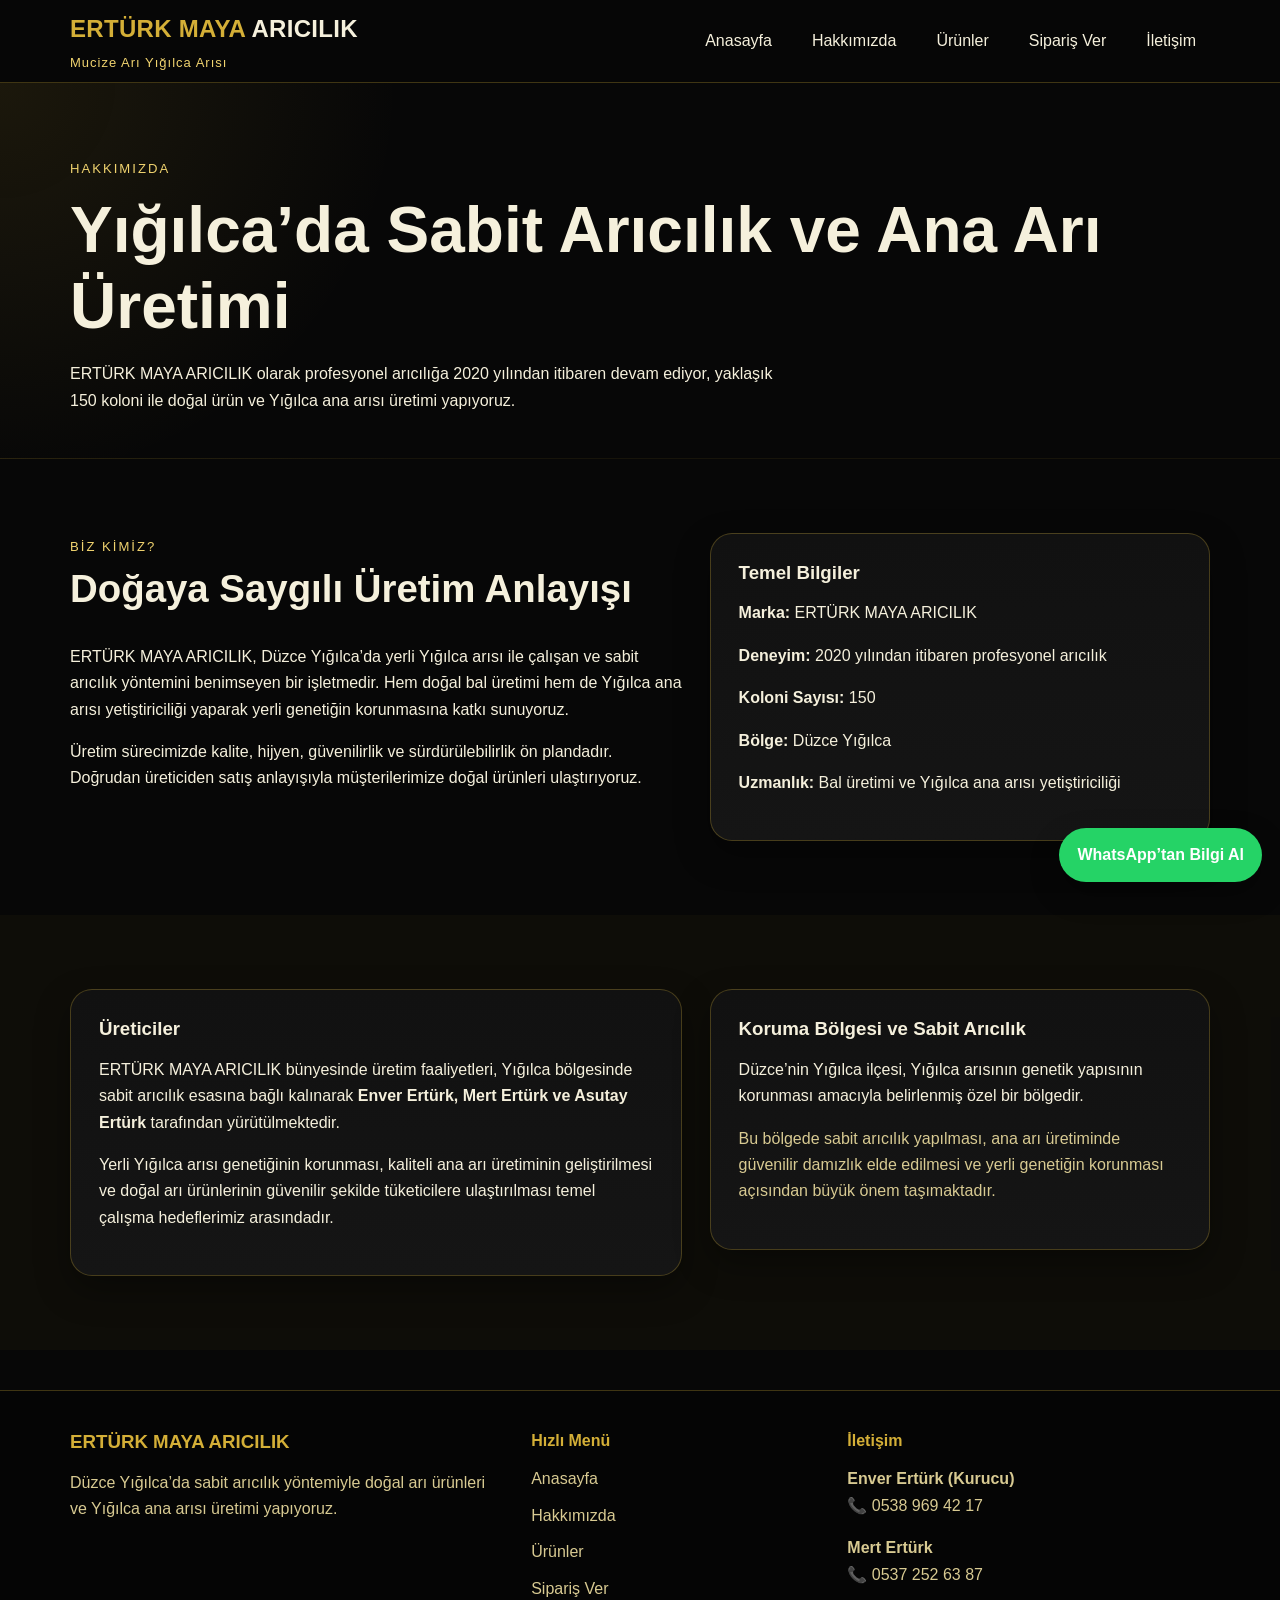
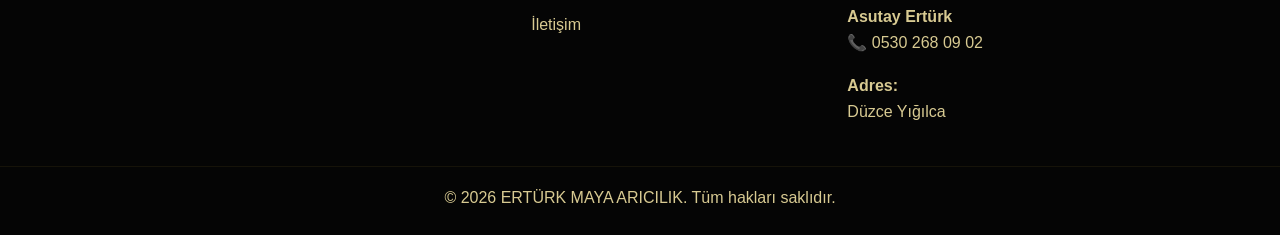
<file: hakkimizda.html>
<!DOCTYPE html>
<html lang="tr">
<head>
<meta charset="UTF-8" />
<meta name="viewport" content="width=device-width, initial-scale=1.0" />
<title>ERTÜRK MAYA ARICILIK | Yığılca Ana Arısı Ve Doğal Arı Ürünleri</title>
<meta name="description" content="Düzce Yığılca’da sabit arıcılık yöntemiyle üretilen doğal kestane balı, orman gülü balı ve Yığılca ana arısı satışı. Doğrudan üreticisinden güvenilir arı ürünleri." />
<meta name="keywords" content="Yığılca ana arısı, Yığılca arısı, kestane balı Yığılca, orman gülü balı, ana arı satışı, Düzce ana arı, yerli ana arı, ERTÜRK MAYA ARICILIK" />
<link rel="icon" type="image/x-icon" href="favicon.ico" />
<link rel="stylesheet" href="style.css" />
</head>
<body>

<header class="site-header">
  <div class="container nav-wrap">
    <div class="logo-box">
      <a class="logo" href="index.html">ERTÜRK MAYA <span>ARICILIK</span></a>
      <div class="logo-slogan">Mucize Arı Yığılca Arısı</div>
    </div>
    <nav>
      <ul class="nav-links">
        <li><a href="index.html">Anasayfa</a></li>
        <li><a href="hakkimizda.html">Hakkımızda</a></li>
        <li><a href="urunler.html">Ürünler</a></li>
        <li><a href="siparis.html">Sipariş Ver</a></li>
        <li><a href="iletisim.html">İletişim</a></li>
      </ul>
    </nav>
  </div>
</header>

<main class="page-main">
  <section class="page-hero">
    <div class="container">
      <span class="eyebrow">Hakkımızda</span>
      <h1>Yığılca’da Sabit Arıcılık ve Ana Arı Üretimi</h1>
      <p>ERTÜRK MAYA ARICILIK olarak profesyonel arıcılığa 2020 yılından itibaren devam ediyor, yaklaşık 150 koloni ile doğal ürün ve Yığılca ana arısı üretimi yapıyoruz.</p>
    </div>
  </section>

  <section class="section">
    <div class="container two-col">
      <div>
        <div class="section-title left">
          <span>Biz Kimiz?</span>
          <h2>Doğaya Saygılı Üretim Anlayışı</h2>
        </div>
        <p>ERTÜRK MAYA ARICILIK, Düzce Yığılca’da yerli Yığılca arısı ile çalışan ve sabit arıcılık yöntemini benimseyen bir işletmedir. Hem doğal bal üretimi hem de Yığılca ana arısı yetiştiriciliği yaparak yerli genetiğin korunmasına katkı sunuyoruz.</p>
        <p>Üretim sürecimizde kalite, hijyen, güvenilirlik ve sürdürülebilirlik ön plandadır. Doğrudan üreticiden satış anlayışıyla müşterilerimize doğal ürünleri ulaştırıyoruz.</p>
      </div>
      <div class="info-box">
        <h3>Temel Bilgiler</h3>
        <p><strong>Marka:</strong> ERTÜRK MAYA ARICILIK</p>
        <p><strong>Deneyim:</strong> 2020 yılından itibaren profesyonel arıcılık</p>
        <p><strong>Koloni Sayısı:</strong> 150</p>
        <p><strong>Bölge:</strong> Düzce Yığılca</p>
        <p><strong>Uzmanlık:</strong> Bal üretimi ve Yığılca ana arısı yetiştiriciliği</p>
      </div>
    </div>
  </section>

  <section class="section section-alt">
    <div class="container two-col">
      <div class="info-box">
        <h3>Üreticiler</h3>
        <p>ERTÜRK MAYA ARICILIK bünyesinde üretim faaliyetleri, Yığılca bölgesinde sabit arıcılık esasına bağlı kalınarak <strong>Enver Ertürk, Mert Ertürk ve Asutay Ertürk</strong> tarafından yürütülmektedir.</p>
        <p>Yerli Yığılca arısı genetiğinin korunması, kaliteli ana arı üretiminin geliştirilmesi ve doğal arı ürünlerinin güvenilir şekilde tüketicilere ulaştırılması temel çalışma hedeflerimiz arasındadır.</p>
      </div>
      <div class="info-box">
        <h3>Koruma Bölgesi ve Sabit Arıcılık</h3>
        <p>Düzce’nin Yığılca ilçesi, Yığılca arısının genetik yapısının korunması amacıyla belirlenmiş özel bir bölgedir.</p>
        <p class="muted">Bu bölgede sabit arıcılık yapılması, ana arı üretiminde güvenilir damızlık elde edilmesi ve yerli genetiğin korunması açısından büyük önem taşımaktadır.</p>
      </div>
    </div>
  </section>
</main>

<footer class="site-footer">
  <div class="container footer-grid">
    <div>
      <h3>ERTÜRK MAYA ARICILIK</h3>
      <p>Düzce Yığılca’da sabit arıcılık yöntemiyle doğal arı ürünleri ve Yığılca ana arısı üretimi yapıyoruz.</p>
    </div>
    <div>
      <h4>Hızlı Menü</h4>
      <ul>
        <li><a href="index.html">Anasayfa</a></li>
        <li><a href="hakkimizda.html">Hakkımızda</a></li>
        <li><a href="urunler.html">Ürünler</a></li>
        <li><a href="siparis.html">Sipariş Ver</a></li>
        <li><a href="iletisim.html">İletişim</a></li>
      </ul>
    </div>
    <div>
      <h4>İletişim</h4>
       <p><strong>Enver Ertürk (Kurucu)</strong><br>📞 0538 969 42 17</p>
      <p><strong>Mert Ertürk</strong><br>📞 0537 252 63 87</p>
      <p><strong>Asutay Ertürk</strong><br>📞 0530 268 09 02</p>
      <p><strong>Adres:</strong><br>Düzce Yığılca</p>
    </div>
  </div>
  <div class="copyright">© 2026 ERTÜRK MAYA ARICILIK. Tüm hakları saklıdır.</div>
</footer>
<a class="whatsapp-float" href="https://wa.me/905372526387?text=Merhaba,%20ERT%C3%9CRK%20MAYA%20ARICILIK%20bilgi%20almak%20istiyorum." target="_blank">WhatsApp’tan Bilgi Al</a>

</body>
</html>
</file>
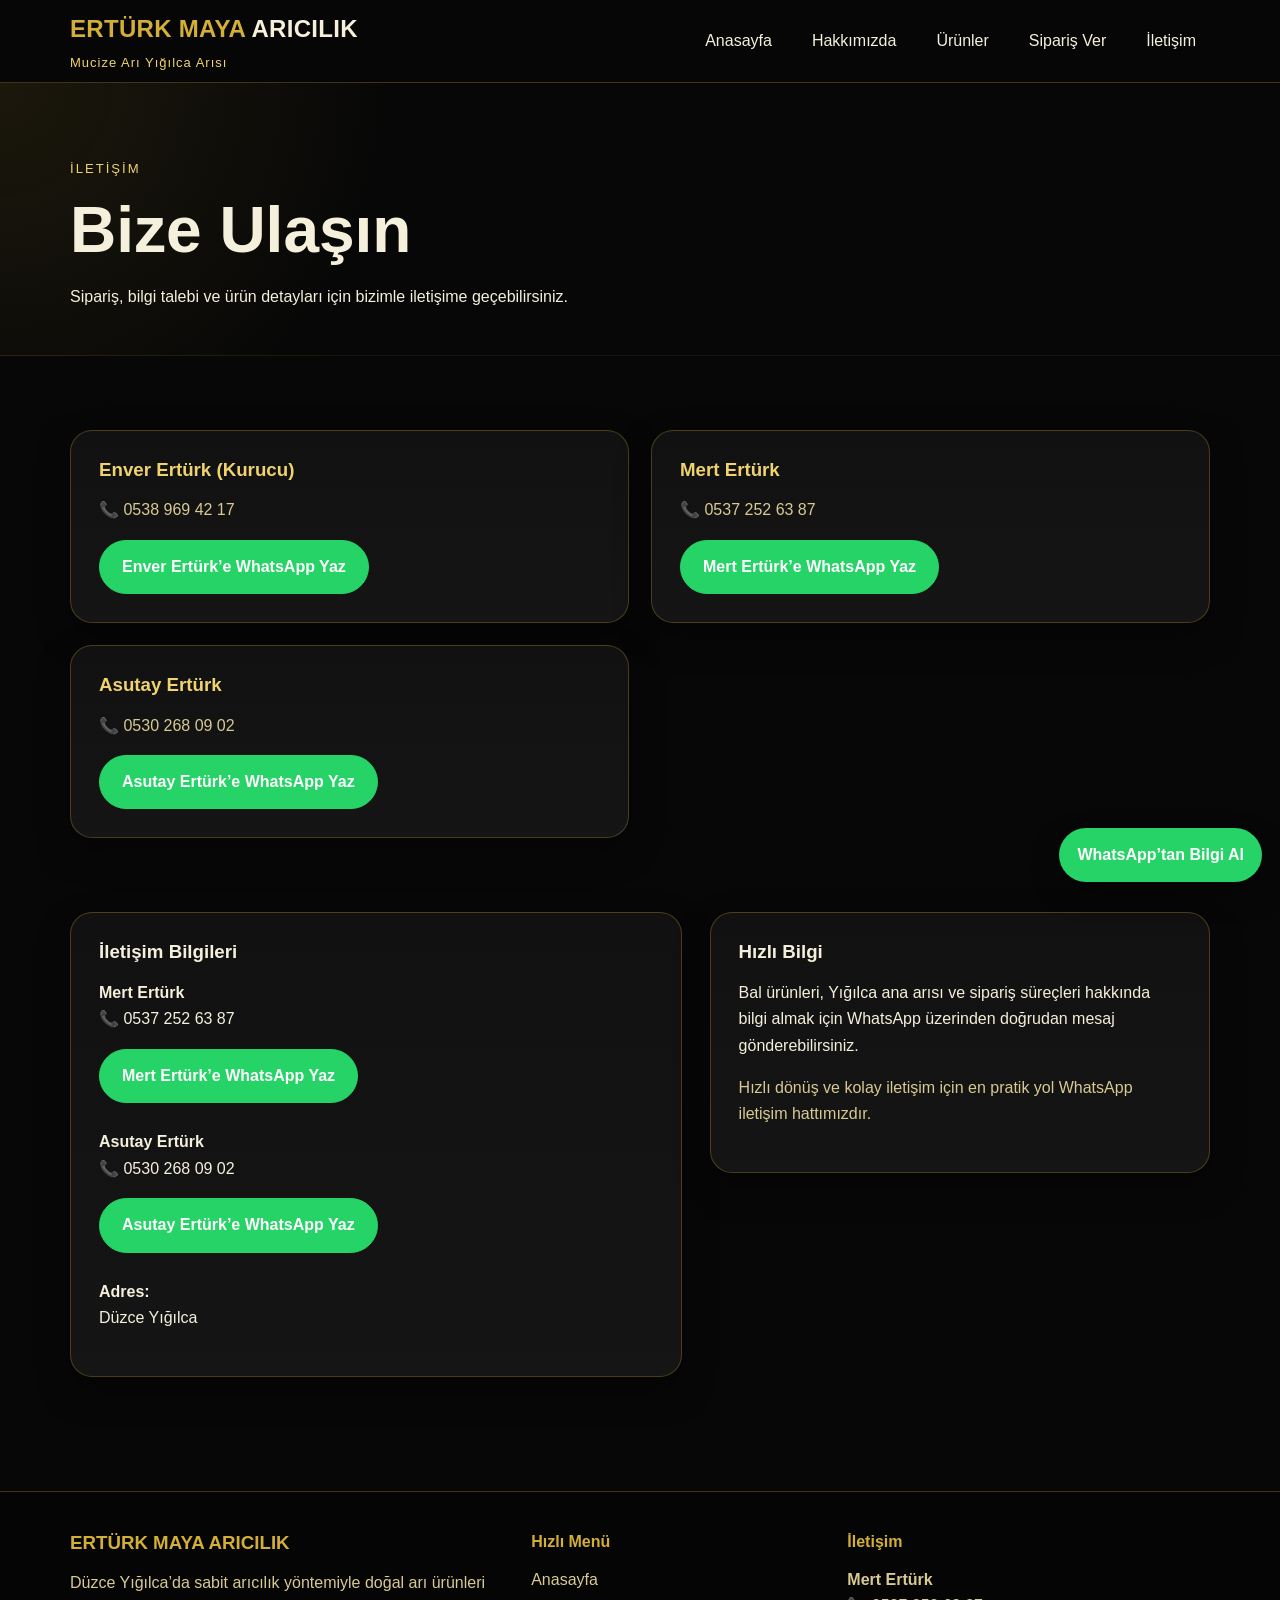
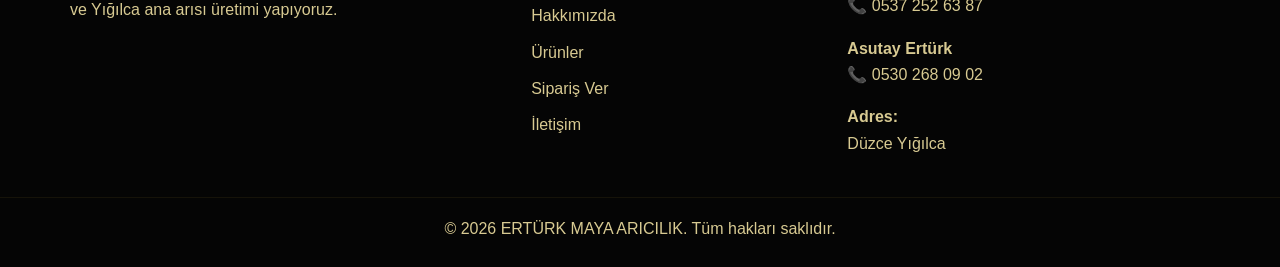
<file: iletisim.html>
<!DOCTYPE html>
<html lang="tr">
<head>
<meta charset="UTF-8" />
<meta name="viewport" content="width=device-width, initial-scale=1.0" />
<title>ERTÜRK MAYA ARICILIK | Yığılca Ana Arısı Ve Doğal Arı Ürünleri</title>
<meta name="description" content="Düzce Yığılca’da sabit arıcılık yöntemiyle üretilen doğal kestane balı, orman gülü balı ve Yığılca ana arısı satışı. Doğrudan üreticisinden güvenilir arı ürünleri." />
<meta name="keywords" content="Yığılca ana arısı, Yığılca arısı, kestane balı Yığılca, orman gülü balı, ana arı satışı, Düzce ana arı, yerli ana arı, ERTÜRK MAYA ARICILIK" />
<link rel="icon" type="image/x-icon" href="favicon.ico" />
<link rel="stylesheet" href="style.css" />
</head>
<body>

<header class="site-header">
  <div class="container nav-wrap">
    <div class="logo-box">
      <a class="logo" href="index.html">ERTÜRK MAYA <span>ARICILIK</span></a>
      <div class="logo-slogan">Mucize Arı Yığılca Arısı</div>
    </div>
    <nav>
      <ul class="nav-links">
        <li><a href="index.html">Anasayfa</a></li>
        <li><a href="hakkimizda.html">Hakkımızda</a></li>
        <li><a href="urunler.html">Ürünler</a></li>
        <li><a href="siparis.html">Sipariş Ver</a></li>
        <li><a href="iletisim.html">İletişim</a></li>
      </ul>
    </nav>
  </div>
</header>

<main class="page-main">
  <section class="page-hero">
    <div class="container">
      <span class="eyebrow">İletişim</span>
      <h1>Bize Ulaşın</h1>
      <p>Sipariş, bilgi talebi ve ürün detayları için bizimle iletişime geçebilirsiniz.</p>
    </div>
  </section>

  <section class="section">
    <div class="container">
      <div class="contact-grid">
        <div class="contact-person-box">
          <h3>Enver Ertürk (Kurucu)</h3>
          <p>📞 0538 969 42 17</p>
           <a class="btn btn-whatsapp" href="https://wa.me/905389694217?text=Merhaba,%20ERT%C3%9CRK%20MAYA%20ARICILIK%20bilgi%20almak%20istiyorum." target="_blank">Enver Ertürk’e WhatsApp Yaz</a>
          </div>
          <div class="contact-person-box">
          <h3>Mert Ertürk</h3>
          <p>📞 0537 252 63 87</p>
          <a class="btn btn-whatsapp" href="https://wa.me/905372526387?text=Merhaba,%20ERT%C3%9CRK%20MAYA%20ARICILIK%20bilgi%20almak%20istiyorum." target="_blank">Mert Ertürk’e WhatsApp Yaz</a>
        </div>
        <div class="contact-person-box">
          <h3>Asutay Ertürk</h3>
          <p>📞 0530 268 09 02</p>
          <a class="btn btn-whatsapp" href="https://wa.me/905302680902?text=Merhaba,%20ERT%C3%9CRK%20MAYA%20ARICILIK%20bilgi%20almak%20istiyorum." target="_blank">Asutay Ertürk’e WhatsApp Yaz</a>
        </div>
      </div>

      <div class="section" style="padding-bottom:0">
        <div class="two-col">
          <div class="info-box">
            <h3>İletişim Bilgileri</h3>
            <p><strong>Mert Ertürk</strong><br>📞 0537 252 63 87</p>
            <a class="btn btn-whatsapp" href="https://wa.me/905372526387?text=Merhaba,%20ERT%C3%9CRK%20MAYA%20ARICILIK%20bilgi%20almak%20istiyorum." target="_blank">Mert Ertürk’e WhatsApp Yaz</a>
            <br><br>
            <p><strong>Asutay Ertürk</strong><br>📞 0530 268 09 02</p>
            <a class="btn btn-whatsapp" href="https://wa.me/905302680902?text=Merhaba,%20ERT%C3%9CRK%20MAYA%20ARICILIK%20bilgi%20almak%20istiyorum." target="_blank">Asutay Ertürk’e WhatsApp Yaz</a>
            <br><br>
            <p><strong>Adres:</strong><br>Düzce Yığılca</p>
          </div>

          <div class="highlight-box">
            <h3>Hızlı Bilgi</h3>
            <p>Bal ürünleri, Yığılca ana arısı ve sipariş süreçleri hakkında bilgi almak için WhatsApp üzerinden doğrudan mesaj gönderebilirsiniz.</p>
            <p class="muted">Hızlı dönüş ve kolay iletişim için en pratik yol WhatsApp iletişim hattımızdır.</p>
          </div>
        </div>
      </div>
    </div>
  </section>
</main>

<footer class="site-footer">
  <div class="container footer-grid">
    <div>
      <h3>ERTÜRK MAYA ARICILIK</h3>
      <p>Düzce Yığılca’da sabit arıcılık yöntemiyle doğal arı ürünleri ve Yığılca ana arısı üretimi yapıyoruz.</p>
    </div>
    <div>
      <h4>Hızlı Menü</h4>
      <ul>
        <li><a href="index.html">Anasayfa</a></li>
        <li><a href="hakkimizda.html">Hakkımızda</a></li>
        <li><a href="urunler.html">Ürünler</a></li>
        <li><a href="siparis.html">Sipariş Ver</a></li>
        <li><a href="iletisim.html">İletişim</a></li>
      </ul>
    </div>
    <div>
      <h4>İletişim</h4>
      <p><strong>Mert Ertürk</strong><br>📞 0537 252 63 87</p>
      <p><strong>Asutay Ertürk</strong><br>📞 0530 268 09 02</p>
      <p><strong>Adres:</strong><br>Düzce Yığılca</p>
    </div>
  </div>
  <div class="copyright">© 2026 ERTÜRK MAYA ARICILIK. Tüm hakları saklıdır.</div>
</footer>
<a class="whatsapp-float" href="https://wa.me/905372526387?text=Merhaba,%20ERT%C3%9CRK%20MAYA%20ARICILIK%20bilgi%20almak%20istiyorum." target="_blank">WhatsApp’tan Bilgi Al</a>

</body>
</html>
</file>
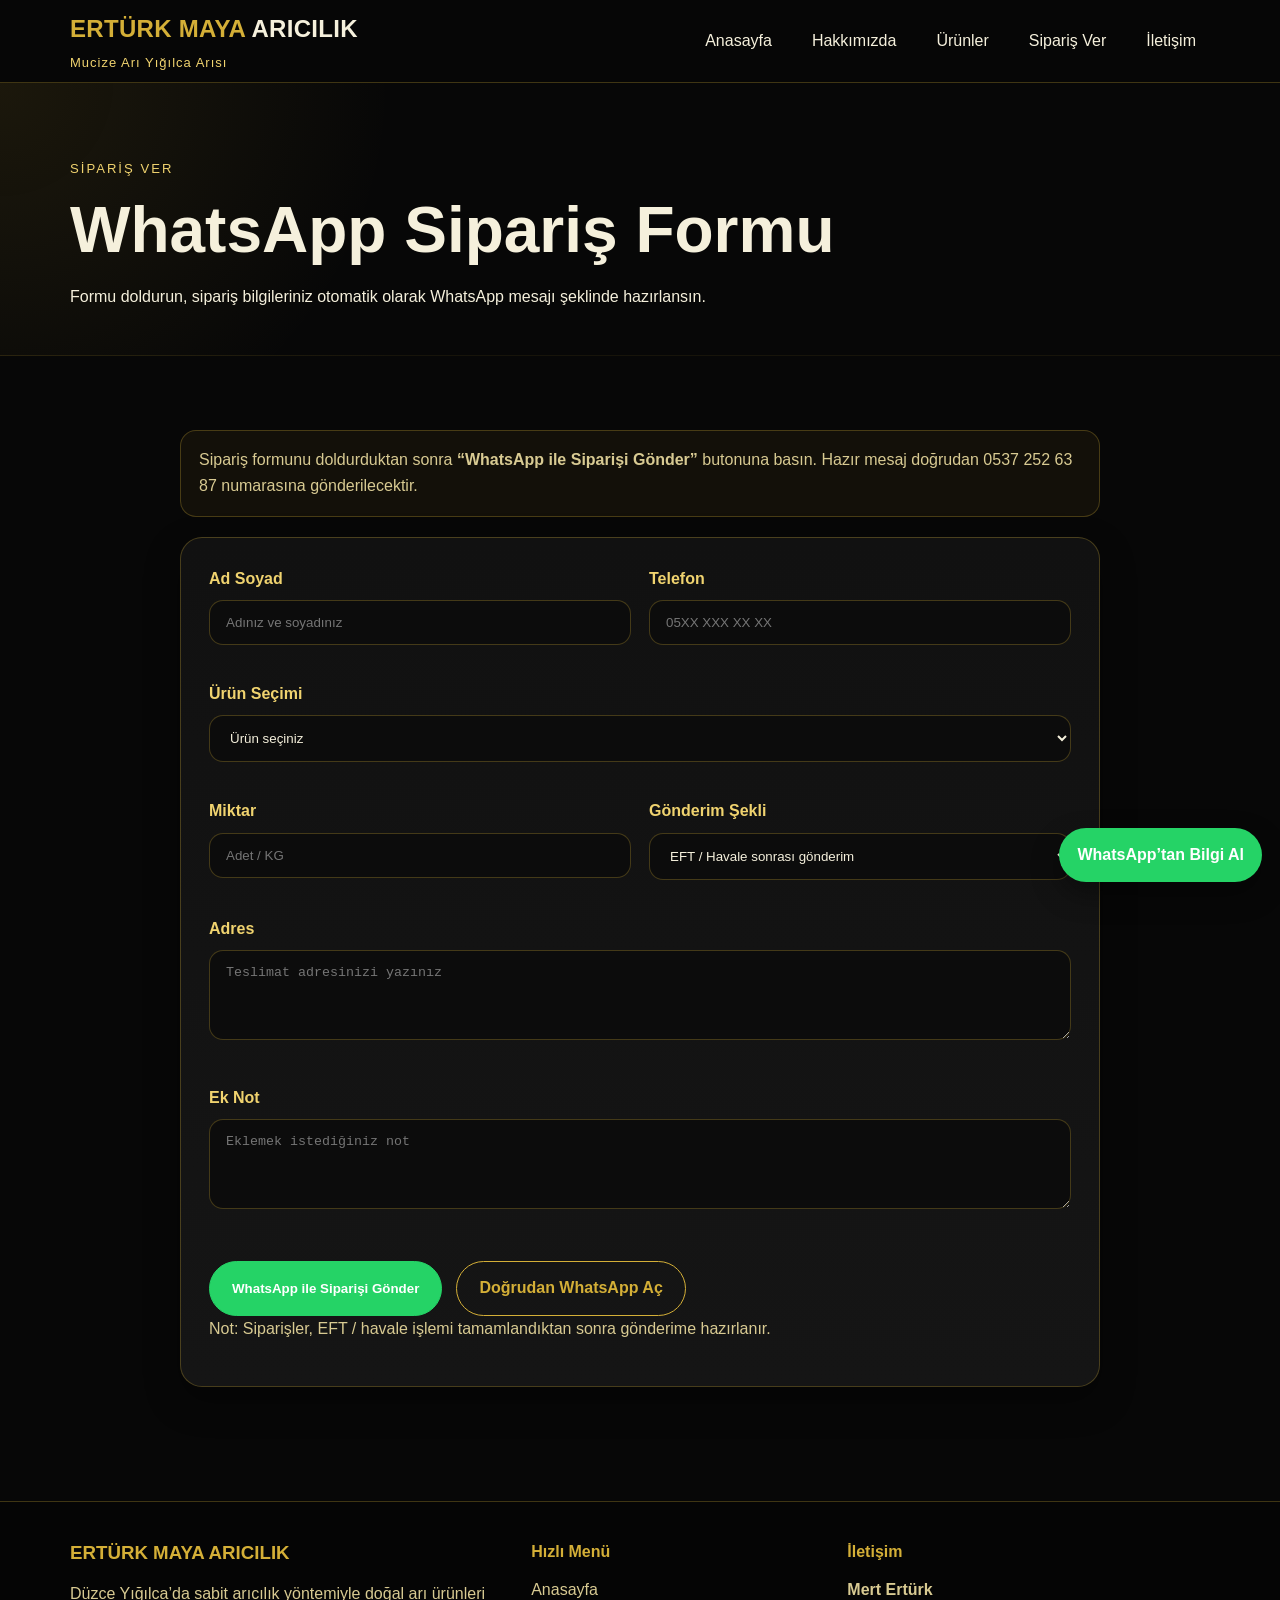
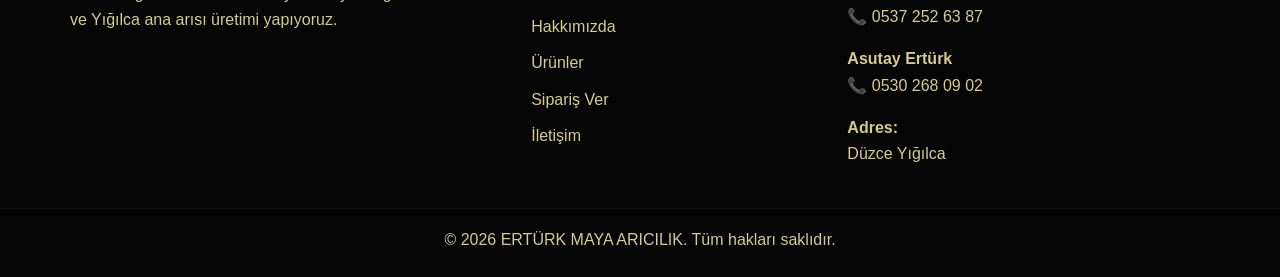
<file: siparis.html>
<!DOCTYPE html>
<html lang="tr">
<head>
<meta charset="UTF-8" />
<meta name="viewport" content="width=device-width, initial-scale=1.0" />
<title>ERTÜRK MAYA ARICILIK | Yığılca Ana Arısı Ve Doğal Arı Ürünleri</title>
<meta name="description" content="Düzce Yığılca’da sabit arıcılık yöntemiyle üretilen doğal kestane balı, orman gülü balı ve Yığılca ana arısı satışı. Doğrudan üreticisinden güvenilir arı ürünleri." />
<meta name="keywords" content="Yığılca ana arısı, Yığılca arısı, kestane balı Yığılca, orman gülü balı, ana arı satışı, Düzce ana arı, yerli ana arı, ERTÜRK MAYA ARICILIK" />
<link rel="icon" type="image/x-icon" href="favicon.ico" />
<link rel="stylesheet" href="style.css" />
</head>
<body>

<header class="site-header">
  <div class="container nav-wrap">
    <div class="logo-box">
      <a class="logo" href="index.html">ERTÜRK MAYA <span>ARICILIK</span></a>
      <div class="logo-slogan">Mucize Arı Yığılca Arısı</div>
    </div>
    <nav>
      <ul class="nav-links">
        <li><a href="index.html">Anasayfa</a></li>
        <li><a href="hakkimizda.html">Hakkımızda</a></li>
        <li><a href="urunler.html">Ürünler</a></li>
        <li><a href="siparis.html">Sipariş Ver</a></li>
        <li><a href="iletisim.html">İletişim</a></li>
      </ul>
    </nav>
  </div>
</header>

<main class="page-main">
  <section class="page-hero">
    <div class="container">
      <span class="eyebrow">Sipariş Ver</span>
      <h1>WhatsApp Sipariş Formu</h1>
      <p>Formu doldurun, sipariş bilgileriniz otomatik olarak WhatsApp mesajı şeklinde hazırlansın.</p>
    </div>
  </section>

  <section class="section">
    <div class="container form-wrap">
      <div class="notice">
        Sipariş formunu doldurduktan sonra <strong>“WhatsApp ile Siparişi Gönder”</strong> butonuna basın. Hazır mesaj doğrudan 0537 252 63 87 numarasına gönderilecektir.
      </div>

      <form class="order-form">
        <div class="form-grid">
          <div class="form-group">
            <label for="adsoyad">Ad Soyad</label>
            <input id="adsoyad" type="text" placeholder="Adınız ve soyadınız" required />
          </div>
          <div class="form-group">
            <label for="telefon">Telefon</label>
            <input id="telefon" type="tel" placeholder="05XX XXX XX XX" required />
          </div>

          <div class="form-group full">
            <label for="urun">Ürün Seçimi</label>
            <select id="urun" required>
              <option value="">Ürün seçiniz</option>
              <option>Kestane Balı</option>
              <option>Orman Gülü Balı</option>
              <option>Yığılca Ana Arısı</option>
            </select>
          </div>

          <div class="form-group">
            <label for="miktar">Miktar</label>
            <input id="miktar" type="number" min="1" placeholder="Adet / KG" required />
          </div>

          <div class="form-group">
            <label for="teslimat">Gönderim Şekli</label>
            <select id="teslimat">
              <option>EFT / Havale sonrası gönderim</option>
            </select>
          </div>

          <div class="form-group full">
            <label for="adres">Adres</label>
            <textarea id="adres" rows="4" placeholder="Teslimat adresinizi yazınız"></textarea>
          </div>

          <div class="form-group full">
            <label for="not">Ek Not</label>
            <textarea id="not" rows="4" placeholder="Eklemek istediğiniz not"></textarea>
          </div>
        </div>

        <div class="hero-actions">
          <button type="button" class="btn btn-whatsapp" onclick="sendOrderToWhatsApp()">WhatsApp ile Siparişi Gönder</button>
          <a class="btn btn-outline" href="https://wa.me/905372526387?text=Merhaba,%20ERT%C3%9CRK%20MAYA%20ARICILIK%20bilgi%20almak%20istiyorum." target="_blank">Doğrudan WhatsApp Aç</a>
        </div>
        <p class="form-note">Not: Siparişler, EFT / havale işlemi tamamlandıktan sonra gönderime hazırlanır.</p>
      </form>
    </div>
  </section>
</main>

<script>
function sendOrderToWhatsApp() {
  const adsoyad = document.getElementById('adsoyad').value.trim();
  const telefon = document.getElementById('telefon').value.trim();
  const urun = document.getElementById('urun').value.trim();
  const miktar = document.getElementById('miktar').value.trim();
  const teslimat = document.getElementById('teslimat').value.trim();
  const adres = document.getElementById('adres').value.trim();
  const not = document.getElementById('not').value.trim();

  if (!adsoyad || !telefon || !urun || !miktar) {
    alert('Lütfen Ad Soyad, Telefon, Ürün ve Miktar alanlarını doldurun.');
    return;
  }

  const message =
`Merhaba, ERTÜRK MAYA ARICILIK için sipariş oluşturmak istiyorum.

Ad Soyad: ${adsoyad}
Telefon: ${telefon}
Ürün: ${urun}
Miktar: ${miktar}
Gönderim Şekli: ${teslimat}
Adres: ${adres || '-'}
Ek Not: ${not || '-'}`;

  const url = "https://wa.me/905372526387?text=" + encodeURIComponent(message);
  window.open(url, '_blank');
}
</script>


<footer class="site-footer">
  <div class="container footer-grid">
    <div>
      <h3>ERTÜRK MAYA ARICILIK</h3>
      <p>Düzce Yığılca’da sabit arıcılık yöntemiyle doğal arı ürünleri ve Yığılca ana arısı üretimi yapıyoruz.</p>
    </div>
    <div>
      <h4>Hızlı Menü</h4>
      <ul>
        <li><a href="index.html">Anasayfa</a></li>
        <li><a href="hakkimizda.html">Hakkımızda</a></li>
        <li><a href="urunler.html">Ürünler</a></li>
        <li><a href="siparis.html">Sipariş Ver</a></li>
        <li><a href="iletisim.html">İletişim</a></li>
      </ul>
    </div>
    <div>
      <h4>İletişim</h4>
      <p><strong>Mert Ertürk</strong><br>📞 0537 252 63 87</p>
      <p><strong>Asutay Ertürk</strong><br>📞 0530 268 09 02</p>
      <p><strong>Adres:</strong><br>Düzce Yığılca</p>
    </div>
  </div>
  <div class="copyright">© 2026 ERTÜRK MAYA ARICILIK. Tüm hakları saklıdır.</div>
</footer>
<a class="whatsapp-float" href="https://wa.me/905372526387?text=Merhaba,%20ERT%C3%9CRK%20MAYA%20ARICILIK%20bilgi%20almak%20istiyorum." target="_blank">WhatsApp’tan Bilgi Al</a>

</body>
</html>
</file>
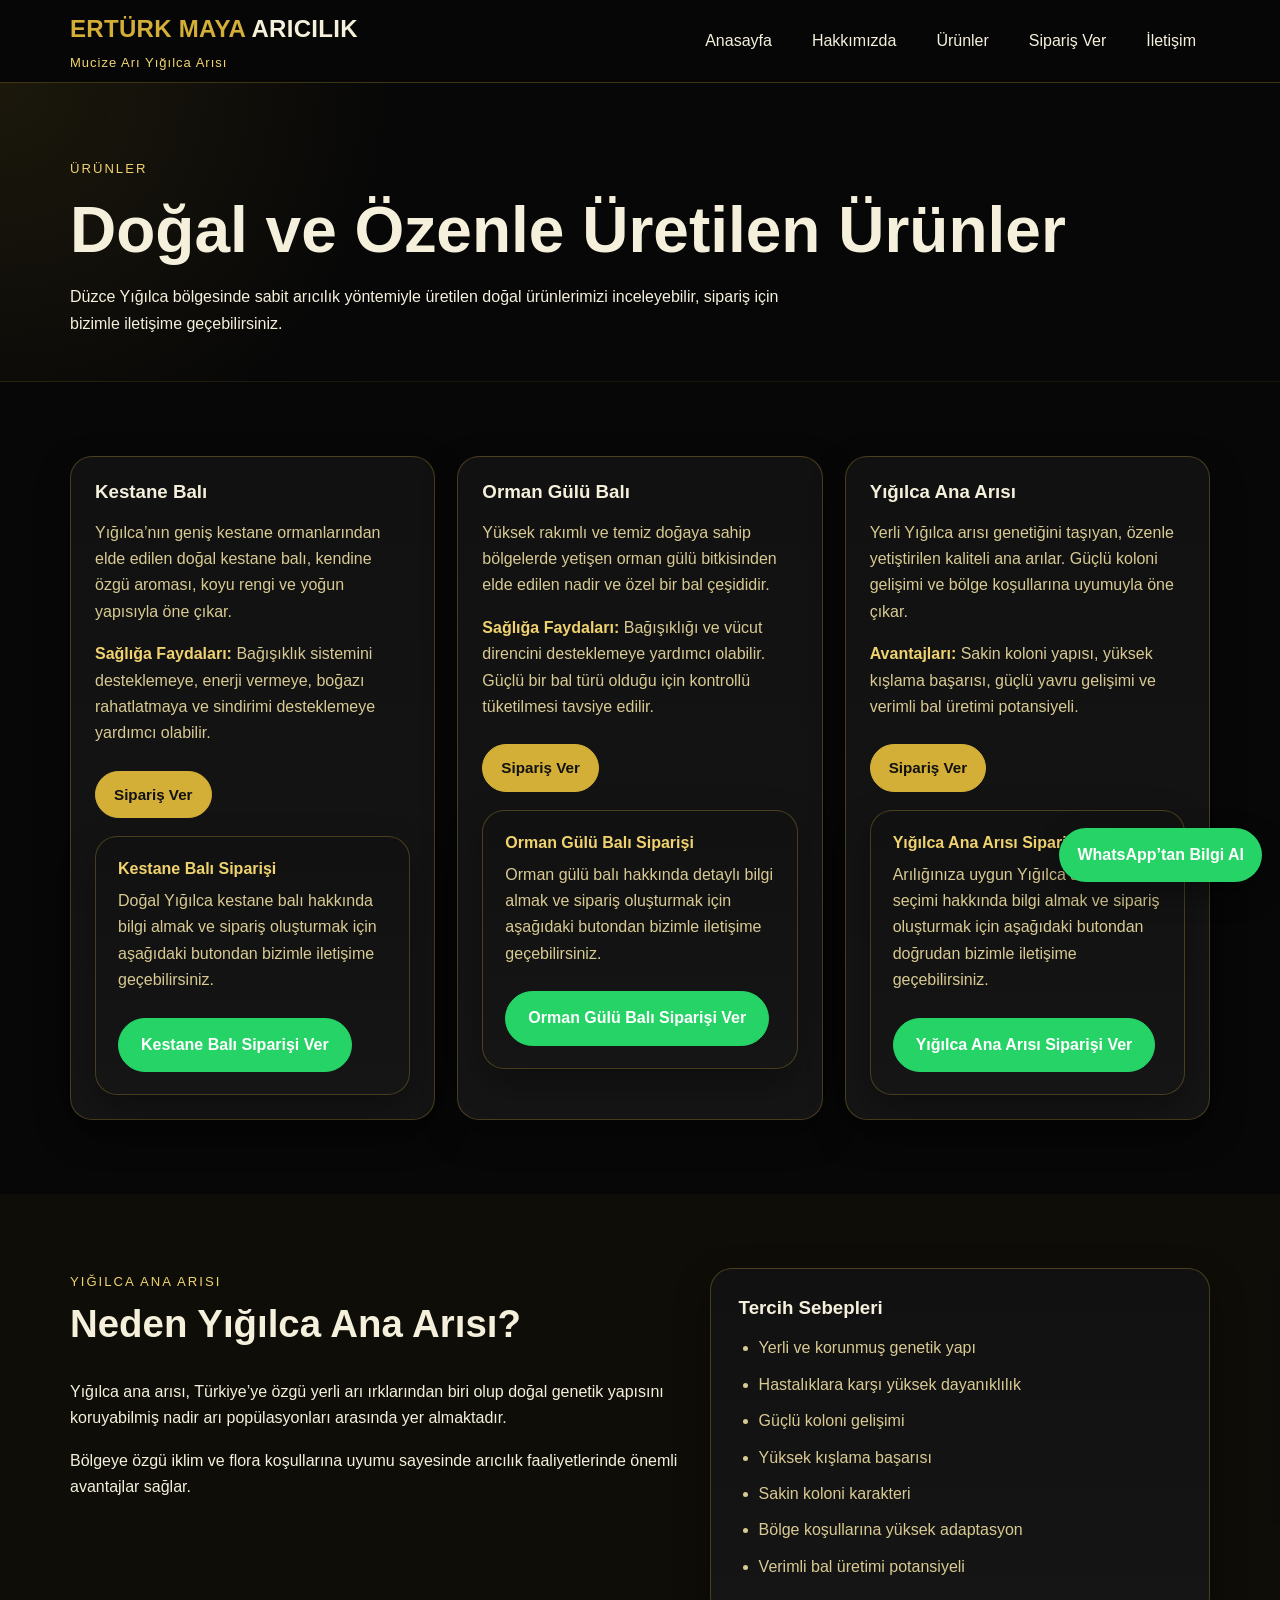
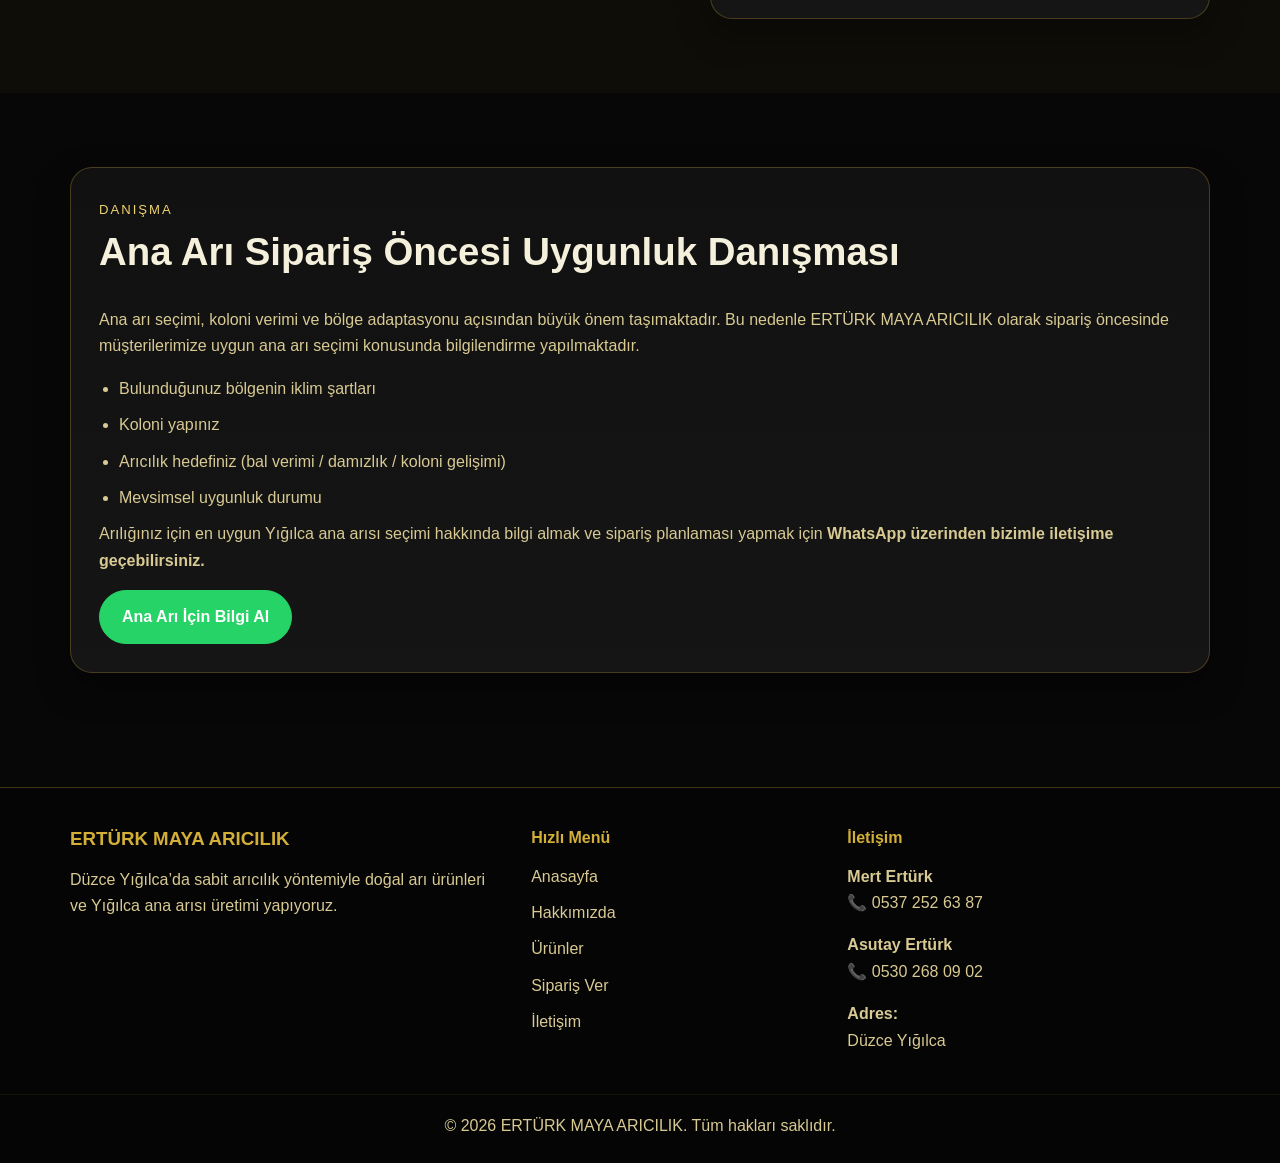
<file: urunler.html>
<!DOCTYPE html>
<html lang="tr">
<head>
<meta charset="UTF-8" />
<meta name="viewport" content="width=device-width, initial-scale=1.0" />
<title>ERTÜRK MAYA ARICILIK | Yığılca Ana Arısı Ve Doğal Arı Ürünleri</title>
<meta name="description" content="Düzce Yığılca’da sabit arıcılık yöntemiyle üretilen doğal kestane balı, orman gülü balı ve Yığılca ana arısı satışı. Doğrudan üreticisinden güvenilir arı ürünleri." />
<meta name="keywords" content="Yığılca ana arısı, Yığılca arısı, kestane balı Yığılca, orman gülü balı, ana arı satışı, Düzce ana arı, yerli ana arı, ERTÜRK MAYA ARICILIK" />
<link rel="icon" type="image/x-icon" href="favicon.ico" />
<link rel="stylesheet" href="style.css" />
</head>
<body>

<header class="site-header">
  <div class="container nav-wrap">
    <div class="logo-box">
      <a class="logo" href="index.html">ERTÜRK MAYA <span>ARICILIK</span></a>
      <div class="logo-slogan">Mucize Arı Yığılca Arısı</div>
    </div>
    <nav>
      <ul class="nav-links">
        <li><a href="index.html">Anasayfa</a></li>
        <li><a href="hakkimizda.html">Hakkımızda</a></li>
        <li><a href="urunler.html">Ürünler</a></li>
        <li><a href="siparis.html">Sipariş Ver</a></li>
        <li><a href="iletisim.html">İletişim</a></li>
      </ul>
    </nav>
  </div>
</header>

<main class="page-main">
  <section class="page-hero">
    <div class="container">
      <span class="eyebrow">Ürünler</span>
      <h1>Doğal ve Özenle Üretilen Ürünler</h1>
      <p>Düzce Yığılca bölgesinde sabit arıcılık yöntemiyle üretilen doğal ürünlerimizi inceleyebilir, sipariş için bizimle iletişime geçebilirsiniz.</p>
    </div>
  </section>

  <section class="section">
    <div class="container product-grid">
      <article class="card product-card">
        <h3>Kestane Balı</h3>
        <p>Yığılca’nın geniş kestane ormanlarından elde edilen doğal kestane balı, kendine özgü aroması, koyu rengi ve yoğun yapısıyla öne çıkar.</p>
        <p><strong>Sağlığa Faydaları:</strong> Bağışıklık sistemini desteklemeye, enerji vermeye, boğazı rahatlatmaya ve sindirimi desteklemeye yardımcı olabilir.</p>
        <a href="siparis.html" class="btn btn-primary small">Sipariş Ver</a>
        <div class="product-action-box">
          <h4>Kestane Balı Siparişi</h4>
          <p>Doğal Yığılca kestane balı hakkında bilgi almak ve sipariş oluşturmak için aşağıdaki butondan bizimle iletişime geçebilirsiniz.</p>
          <a href="https://wa.me/905372526387?text=Merhaba,%20ERT%C3%9CRK%20MAYA%20ARICILIK%E2%80%99tan%20kestane%20bal%C4%B1%20sipari%C5%9Fi%20vermek%20istiyorum." target="_blank" class="btn btn-whatsapp">Kestane Balı Siparişi Ver</a>
        </div>
      </article>

      <article class="card product-card">
        <h3>Orman Gülü Balı</h3>
        <p>Yüksek rakımlı ve temiz doğaya sahip bölgelerde yetişen orman gülü bitkisinden elde edilen nadir ve özel bir bal çeşididir.</p>
        <p><strong>Sağlığa Faydaları:</strong> Bağışıklığı ve vücut direncini desteklemeye yardımcı olabilir. Güçlü bir bal türü olduğu için kontrollü tüketilmesi tavsiye edilir.</p>
        <a href="siparis.html" class="btn btn-primary small">Sipariş Ver</a>
        <div class="product-action-box">
          <h4>Orman Gülü Balı Siparişi</h4>
          <p>Orman gülü balı hakkında detaylı bilgi almak ve sipariş oluşturmak için aşağıdaki butondan bizimle iletişime geçebilirsiniz.</p>
          <a href="https://wa.me/905372526387?text=Merhaba,%20ERT%C3%9CRK%20MAYA%20ARICILIK%E2%80%99tan%20orman%20g%C3%BCl%C3%BC%20bal%C4%B1%20sipari%C5%9Fi%20vermek%20istiyorum." target="_blank" class="btn btn-whatsapp">Orman Gülü Balı Siparişi Ver</a>
        </div>
      </article>

      <article class="card product-card">
        <h3>Yığılca Ana Arısı</h3>
        <p>Yerli Yığılca arısı genetiğini taşıyan, özenle yetiştirilen kaliteli ana arılar. Güçlü koloni gelişimi ve bölge koşullarına uyumuyla öne çıkar.</p>
        <p><strong>Avantajları:</strong> Sakin koloni yapısı, yüksek kışlama başarısı, güçlü yavru gelişimi ve verimli bal üretimi potansiyeli.</p>
        <a href="siparis.html" class="btn btn-primary small">Sipariş Ver</a>
        <div class="product-action-box">
          <h4>Yığılca Ana Arısı Siparişi</h4>
          <p>Arılığınıza uygun Yığılca ana arısı seçimi hakkında bilgi almak ve sipariş oluşturmak için aşağıdaki butondan doğrudan bizimle iletişime geçebilirsiniz.</p>
          <a href="https://wa.me/905372526387?text=Merhaba,%20ERT%C3%9CRK%20MAYA%20ARICILIK%E2%80%99tan%20Y%C4%B1%C4%9F%C4%B1lca%20ana%20ar%C4%B1s%C4%B1%20sipari%C5%9Fi%20vermek%20istiyorum." target="_blank" class="btn btn-whatsapp">Yığılca Ana Arısı Siparişi Ver</a>
        </div>
      </article>
    </div>
  </section>

  <section class="section section-alt">
    <div class="container two-col">
      <div>
        <div class="section-title left">
          <span>Yığılca Ana Arısı</span>
          <h2>Neden Yığılca Ana Arısı?</h2>
        </div>
        <p>Yığılca ana arısı, Türkiye’ye özgü yerli arı ırklarından biri olup doğal genetik yapısını koruyabilmiş nadir arı popülasyonları arasında yer almaktadır.</p>
        <p>Bölgeye özgü iklim ve flora koşullarına uyumu sayesinde arıcılık faaliyetlerinde önemli avantajlar sağlar.</p>
      </div>
      <div class="info-box">
        <h3>Tercih Sebepleri</h3>
        <ul class="benefit-list">
          <li>Yerli ve korunmuş genetik yapı</li>
          <li>Hastalıklara karşı yüksek dayanıklılık</li>
          <li>Güçlü koloni gelişimi</li>
          <li>Yüksek kışlama başarısı</li>
          <li>Sakin koloni karakteri</li>
          <li>Bölge koşullarına yüksek adaptasyon</li>
          <li>Verimli bal üretimi potansiyeli</li>
        </ul>
      </div>
    </div>
  </section>

  <section class="section">
    <div class="container">
      <div class="consult-box">
        <div class="section-title left">
          <span>Danışma</span>
          <h2>Ana Arı Sipariş Öncesi Uygunluk Danışması</h2>
        </div>
        <p>Ana arı seçimi, koloni verimi ve bölge adaptasyonu açısından büyük önem taşımaktadır. Bu nedenle ERTÜRK MAYA ARICILIK olarak sipariş öncesinde müşterilerimize uygun ana arı seçimi konusunda bilgilendirme yapılmaktadır.</p>
        <ul class="benefit-list">
          <li>Bulunduğunuz bölgenin iklim şartları</li>
          <li>Koloni yapınız</li>
          <li>Arıcılık hedefiniz (bal verimi / damızlık / koloni gelişimi)</li>
          <li>Mevsimsel uygunluk durumu</li>
        </ul>
        <p>Arılığınız için en uygun Yığılca ana arısı seçimi hakkında bilgi almak ve sipariş planlaması yapmak için <strong>WhatsApp üzerinden bizimle iletişime geçebilirsiniz.</strong></p>
        <a class="btn btn-whatsapp" href="https://wa.me/905372526387?text=Merhaba,%20ERT%C3%9CRK%20MAYA%20ARICILIK%E2%80%99tan%20Y%C4%B1%C4%9F%C4%B1lca%20ana%20ar%C4%B1s%C4%B1%20sipari%C5%9Fi%20vermek%20istiyorum." target="_blank">Ana Arı İçin Bilgi Al</a>
      </div>
    </div>
  </section>
</main>

<footer class="site-footer">
  <div class="container footer-grid">
    <div>
      <h3>ERTÜRK MAYA ARICILIK</h3>
      <p>Düzce Yığılca’da sabit arıcılık yöntemiyle doğal arı ürünleri ve Yığılca ana arısı üretimi yapıyoruz.</p>
    </div>
    <div>
      <h4>Hızlı Menü</h4>
      <ul>
        <li><a href="index.html">Anasayfa</a></li>
        <li><a href="hakkimizda.html">Hakkımızda</a></li>
        <li><a href="urunler.html">Ürünler</a></li>
        <li><a href="siparis.html">Sipariş Ver</a></li>
        <li><a href="iletisim.html">İletişim</a></li>
      </ul>
    </div>
    <div>
      <h4>İletişim</h4>
      <p><strong>Mert Ertürk</strong><br>📞 0537 252 63 87</p>
      <p><strong>Asutay Ertürk</strong><br>📞 0530 268 09 02</p>
      <p><strong>Adres:</strong><br>Düzce Yığılca</p>
    </div>
  </div>
  <div class="copyright">© 2026 ERTÜRK MAYA ARICILIK. Tüm hakları saklıdır.</div>
</footer>
<a class="whatsapp-float" href="https://wa.me/905372526387?text=Merhaba,%20ERT%C3%9CRK%20MAYA%20ARICILIK%20bilgi%20almak%20istiyorum." target="_blank">WhatsApp’tan Bilgi Al</a>

</body>
</html>
</file>
<file: style.css>
:root{
  --bg:#070707;
  --panel:#111111;
  --panel-2:#151515;
  --gold:#d4af37;
  --gold-soft:#f0d36f;
  --text:#f5f0dc;
  --muted:#d8ca92;
  --border:rgba(212,175,55,0.28);
  --shadow:0 14px 34px rgba(0,0,0,.34);
  --green:#25D366;
}
*{box-sizing:border-box}
html{scroll-behavior:smooth}
body{
  margin:0;
  font-family:Arial, Helvetica, sans-serif;
  background:var(--bg);
  color:var(--text);
  line-height:1.65;
}
a{text-decoration:none;color:inherit}
ul{margin:0;padding:0}
.container{width:min(1140px, calc(100% - 32px));margin:0 auto}
.site-header{
  position:sticky;top:0;z-index:50;
  background:rgba(7,7,7,.93);
  backdrop-filter:blur(8px);
  border-bottom:1px solid var(--border);
}
.nav-wrap{
  display:flex;align-items:center;justify-content:space-between;gap:20px;min-height:82px;
}
.logo-box{display:flex;flex-direction:column}
.logo{
  font-size:1.5rem;font-weight:800;color:var(--gold);letter-spacing:.3px
}
.logo span{color:var(--text)}
.logo-slogan{
  font-size:13px;letter-spacing:1px;color:var(--gold-soft);margin-top:3px
}
.nav-links{display:flex;list-style:none;gap:12px;flex-wrap:wrap}
.nav-links a{
  display:inline-block;padding:10px 14px;border-radius:999px;transition:.25s ease;color:var(--text)
}
.nav-links a:hover{background:rgba(212,175,55,.10);color:var(--gold-soft)}

.hero{
  padding:92px 0 74px;
  background:
  radial-gradient(circle at top right, rgba(212,175,55,.12), transparent 34%),
  radial-gradient(circle at left center, rgba(212,175,55,.06), transparent 28%);
}
.hero-grid{display:grid;grid-template-columns:1.2fr .9fr;gap:28px;align-items:center}
.eyebrow{
  display:inline-block;margin-bottom:12px;text-transform:uppercase;letter-spacing:2px;
  color:var(--gold-soft);font-size:.82rem
}
h1,h2,h3,h4{line-height:1.2;margin:0 0 16px}
h1{font-size:clamp(2.2rem,5vw,4rem)}
h2{font-size:clamp(1.7rem,3vw,2.45rem)}
p{margin:0 0 16px}
.hero p,.page-hero p{max-width:720px}
.hero-actions{display:flex;gap:14px;flex-wrap:wrap;margin-top:26px}
.btn{
  display:inline-flex;align-items:center;justify-content:center;
  padding:13px 22px;border-radius:999px;font-weight:700;
  border:1px solid var(--gold);transition:.25s ease
}
.btn-primary{background:var(--gold);color:#111}
.btn-primary:hover{transform:translateY(-2px);box-shadow:0 10px 24px rgba(212,175,55,.18)}
.btn-outline{background:transparent;color:var(--gold)}
.btn-outline:hover{background:rgba(212,175,55,.08)}
.btn-whatsapp{background:var(--green);border-color:var(--green);color:#fff}
.small{padding:10px 18px;font-size:.95rem}
.section{padding:74px 0}
.section-alt{background:rgba(212,175,55,.03)}
.section-title{text-align:center;margin-bottom:32px}
.section-title.left{text-align:left}
.section-title span{
  display:inline-block;margin-bottom:8px;color:var(--gold-soft);
  font-size:.82rem;text-transform:uppercase;letter-spacing:2px
}
.hero-card,.card,.info-box,.order-form,.cta-box,.highlight-box,.badge-card,.faq-item,.consult-box,.contact-person-box,.product-action-box{
  background:linear-gradient(180deg, var(--panel), var(--panel-2));
  border:1px solid var(--border);
  border-radius:22px;
  box-shadow:var(--shadow);
}
.hero-card,.info-box,.highlight-box,.consult-box,.contact-person-box{padding:28px}
.hero-card ul,.benefit-list,.styled-list{padding-left:20px}
.hero-card li,.benefit-list li,.styled-list li{margin-bottom:10px;color:var(--muted)}
.cards,.product-grid,.badge-grid{display:grid;grid-template-columns:repeat(3,1fr);gap:22px}
.card{padding:24px}
.card p{color:var(--muted)}
.badge-card{
  padding:26px 22px;
  text-align:center;
  position:relative;
  overflow:hidden;
}
.badge-card::before{
  content:"";
  position:absolute;
  inset:0;
  background:linear-gradient(180deg, rgba(212,175,55,.07), transparent 38%);
  pointer-events:none;
}
.badge-icon{
  width:68px;height:68px;border-radius:50%;
  display:flex;align-items:center;justify-content:center;
  margin:0 auto 16px;
  border:1px solid rgba(212,175,55,.35);
  background:rgba(212,175,55,.08);
  font-size:1.8rem;
}
.badge-card h3{color:var(--gold-soft);font-size:1.1rem}
.badge-card p{color:var(--muted);margin:0}
.two-col{display:grid;grid-template-columns:1.1fr .9fr;gap:28px;align-items:start}
.cta-box{padding:28px;display:flex;align-items:center;justify-content:space-between;gap:20px}
.page-main{min-height:70vh}
.page-hero{
  padding:72px 0 28px;
  border-bottom:1px solid rgba(212,175,55,.08);
  background:radial-gradient(circle at top left, rgba(212,175,55,.1), transparent 30%);
}
.form-wrap{max-width:920px}
.order-form{padding:28px}
.notice{
  padding:16px 18px;border-radius:16px;
  background:rgba(212,175,55,.06);border:1px solid var(--border);
  color:var(--muted);margin-bottom:20px
}
.form-grid{display:grid;grid-template-columns:1fr 1fr;gap:18px}
.form-group{margin-bottom:18px}
.form-group.full{grid-column:1 / -1}
label{display:block;margin-bottom:8px;color:var(--gold-soft);font-weight:700}
input, textarea, select{
  width:100%;padding:14px 16px;border-radius:14px;
  border:1px solid var(--border);background:#0c0c0c;color:var(--text);outline:none
}
input:focus,textarea:focus,select:focus{
  border-color:var(--gold);
  box-shadow:0 0 0 4px rgba(212,175,55,.08)
}
.form-note,.muted{color:var(--muted)}
.product-card strong{color:var(--gold-soft)}
.product-card .btn{margin-top:8px}
.product-action-box{
  margin-top:18px;
  padding:22px;
}
.product-action-box h4{
  color:var(--gold-soft);
  margin-bottom:10px;
}
.consult-box p,.contact-person-box p,.product-action-box p{color:var(--muted)}

.shipping-box{
  padding:28px;
  border-radius:22px;
  border:1px solid var(--border);
  background:linear-gradient(180deg, var(--panel), var(--panel-2));
  box-shadow:var(--shadow);
}

.site-footer{
  margin-top:40px;border-top:1px solid var(--border);background:#050505
}
.footer-grid{
  padding:40px 0 24px;display:grid;grid-template-columns:1.2fr .8fr 1fr;gap:26px
}
.site-footer h3,.site-footer h4{color:var(--gold)}
.site-footer p,.site-footer li a{color:var(--muted)}
.site-footer ul{list-style:none;padding:0;margin:0}
.site-footer li{margin-bottom:10px}
.copyright{
  text-align:center;padding:18px 12px 24px;color:var(--muted);
  border-top:1px solid rgba(212,175,55,.08)
}
.whatsapp-float{
  position:fixed;right:18px;bottom:18px;z-index:60;
  background:var(--green);color:#fff;padding:14px 18px;
  border-radius:999px;font-weight:700;box-shadow:0 12px 28px rgba(0,0,0,.35)
}

/* Gallery */
.gallery-grid{
  display:grid;
  grid-template-columns:repeat(3,1fr);
  gap:22px;
}
.gallery-item{
  position:relative;
  overflow:hidden;
  border-radius:18px;
  border:2px solid var(--gold);
  cursor:pointer;
  min-height:220px;
  box-shadow:var(--shadow);
}
.gallery-item img{
  width:100%;
  height:100%;
  display:block;
  object-fit:cover;
  transition:0.4s ease;
}
.gallery-overlay{
  position:absolute;
  left:0;right:0;bottom:0;
  padding:18px;
  background:linear-gradient(transparent, rgba(0,0,0,0.88));
  color:var(--gold-soft);
  font-weight:700;
  font-size:16px;
  transform:translateY(100%);
  transition:0.4s ease;
}
.gallery-item:hover img{transform:scale(1.08)}
.gallery-item:hover .gallery-overlay{transform:translateY(0)}

/* Lightbox */
.lightbox{
  position:fixed;inset:0;background:rgba(0,0,0,0.92);
  display:none;align-items:center;justify-content:center;z-index:9999;padding:24px;
}
.lightbox.open{display:flex}
.lightbox-content{position:relative;max-width:min(1100px, 100%);width:100%}
.lightbox img{
  width:100%;max-height:80vh;object-fit:contain;
  border-radius:18px;border:2px solid var(--gold);background:#000;
}
.lightbox-caption{text-align:center;color:var(--gold-soft);margin-top:14px;font-weight:700}
.lightbox-close{
  position:absolute;top:-10px;right:-10px;width:44px;height:44px;border-radius:50%;
  border:1px solid var(--gold);background:#111;color:var(--gold-soft);font-size:28px;line-height:1;cursor:pointer;
}

/* FAQ */
.faq-item{
  margin-bottom:14px;
  overflow:hidden;
}
.faq-question{
  width:100%;
  text-align:left;
  padding:18px;
  font-size:16px;
  font-weight:600;
  color:var(--gold-soft);
  background:none;
  border:none;
  cursor:pointer;
  transition:0.3s;
}
.faq-question:hover{background:rgba(212,175,55,0.08)}
.faq-answer{
  max-height:0;
  overflow:hidden;
  padding:0 18px;
  color:var(--muted);
  transition:max-height 0.35s ease, padding-bottom 0.35s ease;
}
.faq-item.active .faq-answer{padding-bottom:18px}

.contact-grid{
  display:grid;
  grid-template-columns:1fr 1fr;
  gap:22px;
}
.contact-person-box h3{color:var(--gold-soft)}

@media (max-width:900px){
  .hero-grid,.two-col,.footer-grid,.cards,.product-grid,.badge-grid,.form-grid,.gallery-grid,.contact-grid{
    grid-template-columns:1fr
  }
  .cta-box{flex-direction:column;align-items:flex-start}
  .nav-wrap{flex-direction:column;justify-content:center;padding:14px 0}
}
@media (max-width:560px){
  .nav-links{justify-content:center;gap:8px}
  .nav-links a{padding:8px 10px;font-size:.95rem}
  .section{padding:56px 0}
  .hero{padding:72px 0 54px}
  .whatsapp-float{left:12px;right:12px;bottom:12px;text-align:center}
  .lightbox-close{top:8px; right:8px}
}
</file>
